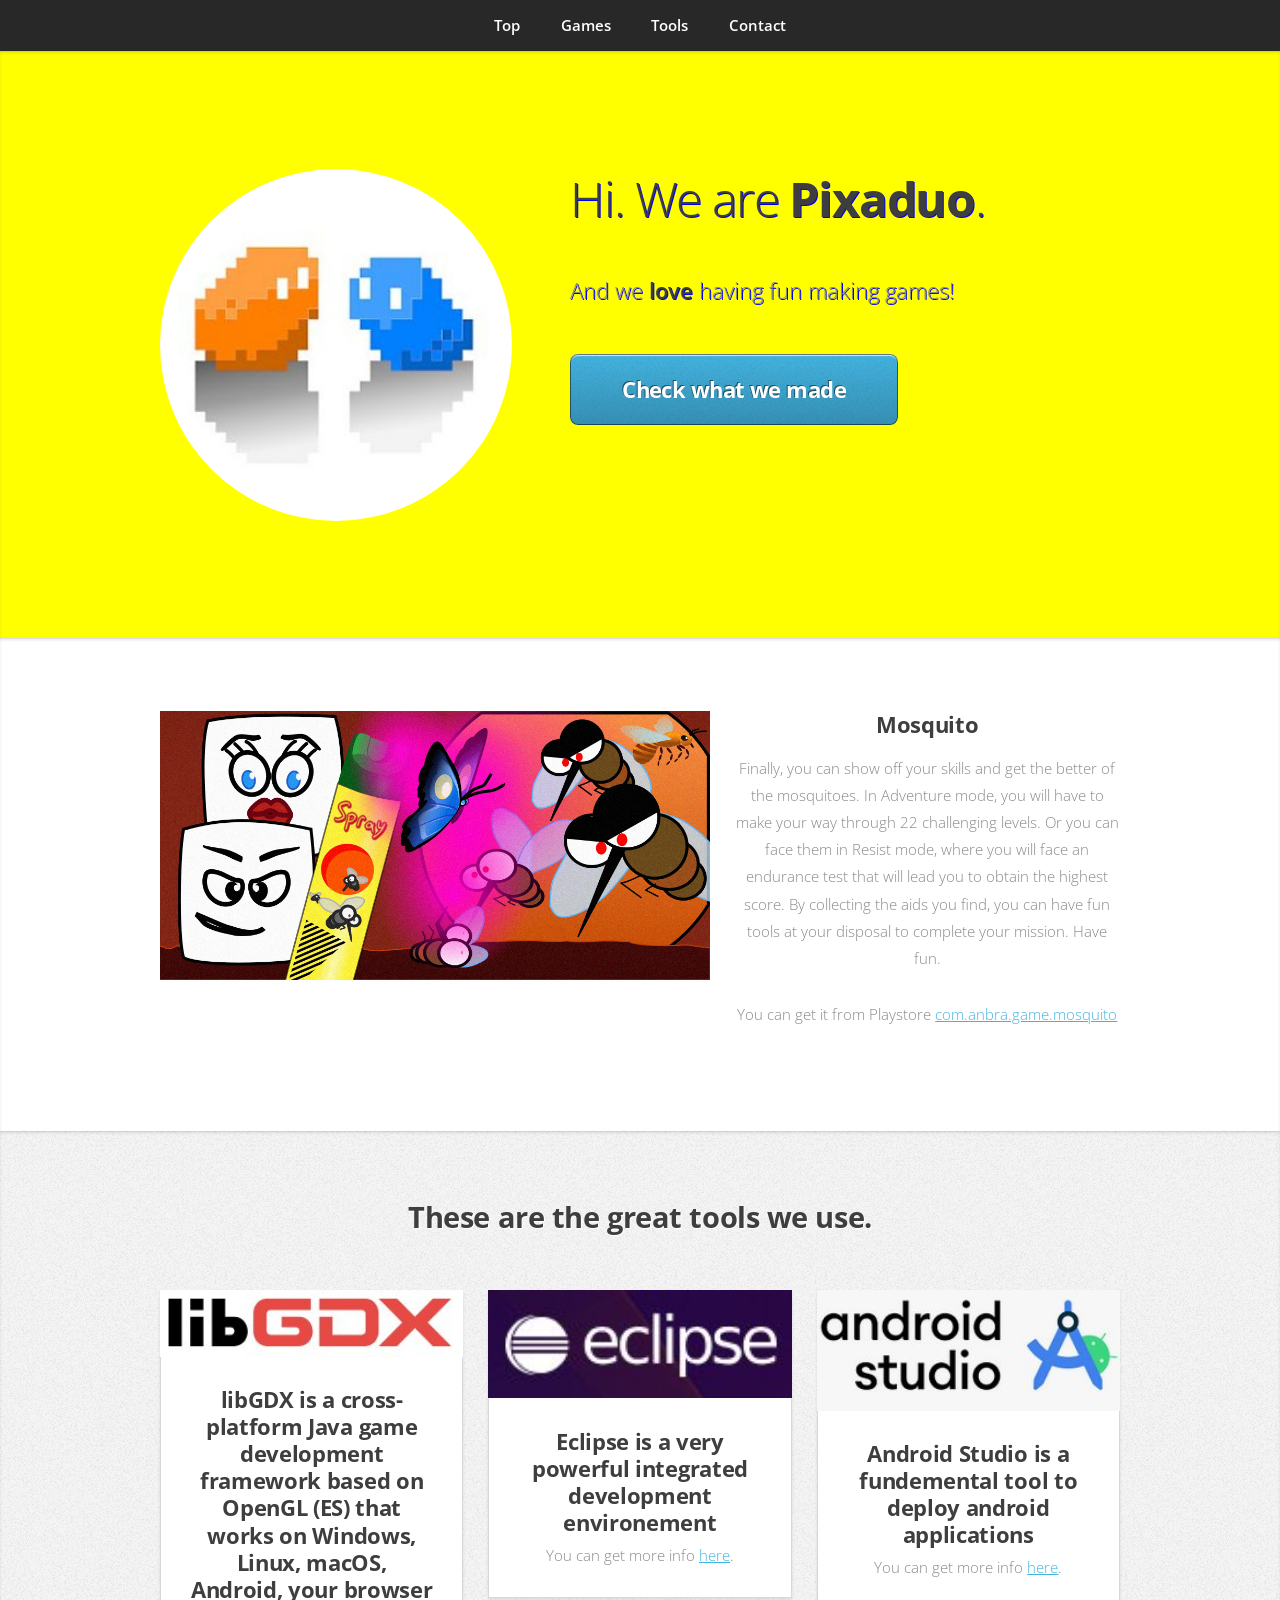
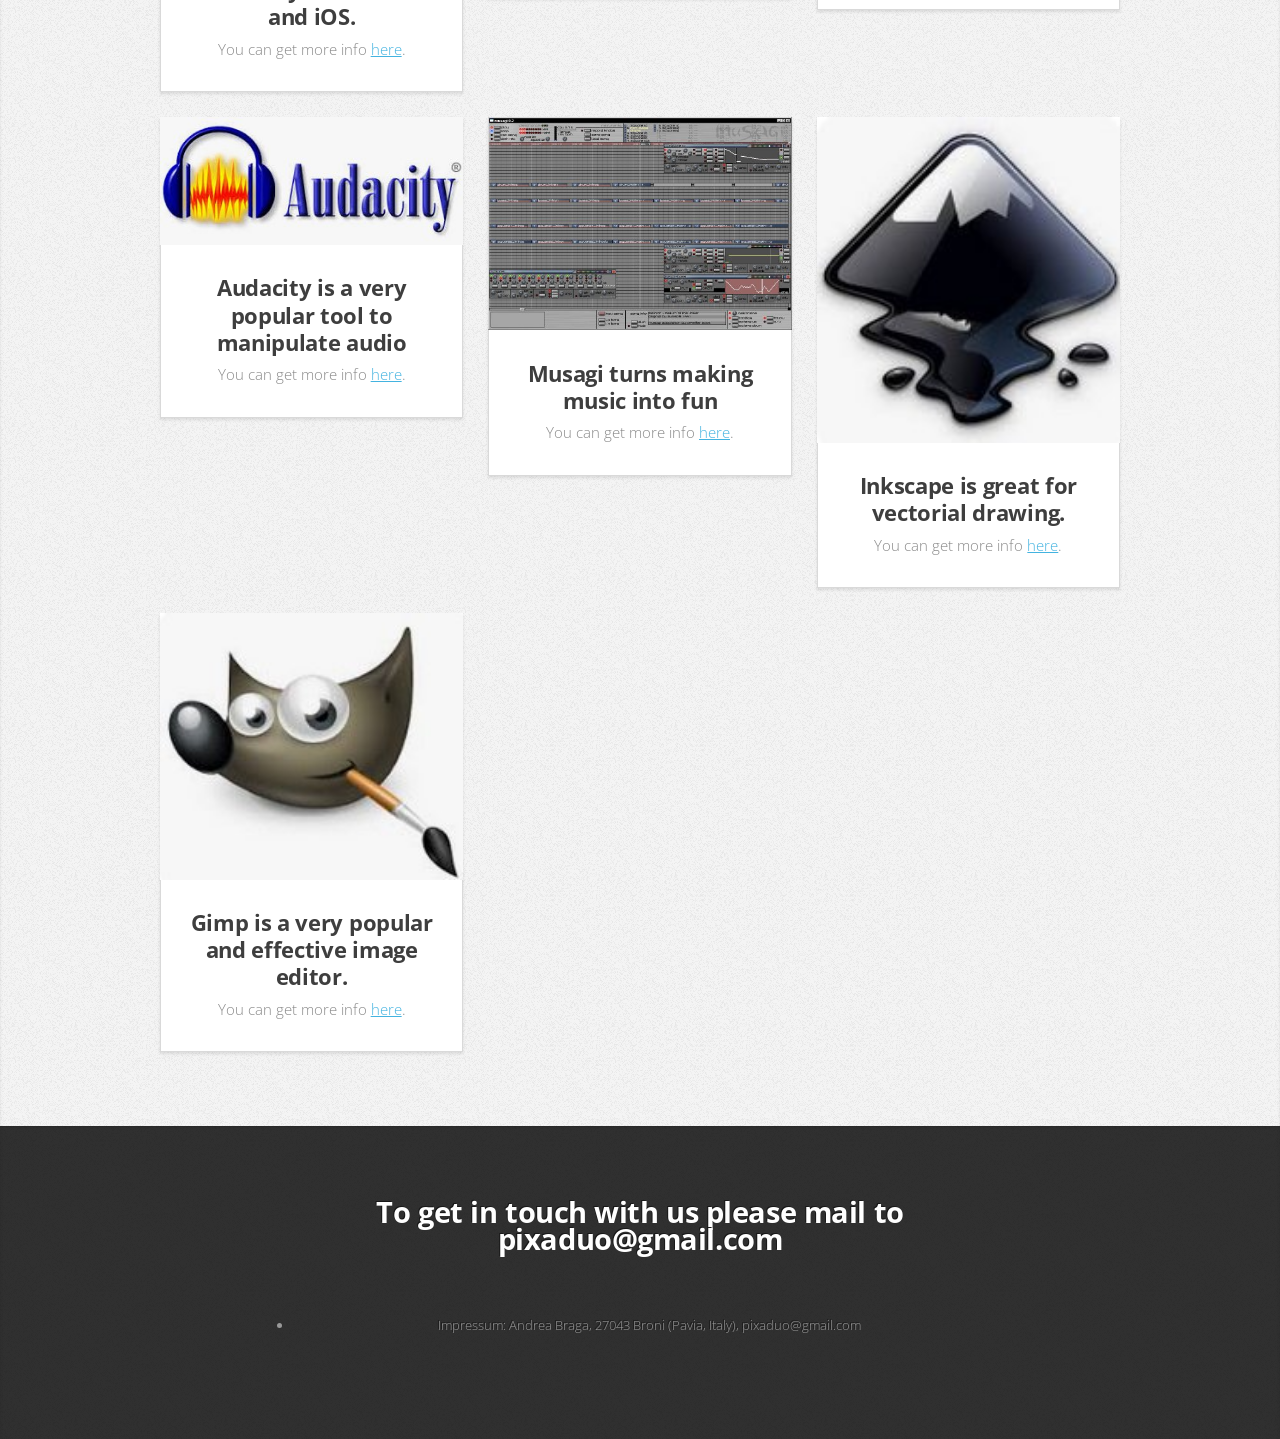
<file: index.html>
﻿<html>
	<head>
		<title>Pixaduo home</title>
		<meta charset="utf-8"/>
		<meta name="viewport" content="width=device-width, initial-scale=1, user-scalable=no"/>
		<link rel="stylesheet" href="assets/css/main.css"/>
	</head>
	<body class="is-preload">

		<!-- Nav -->
			<nav id="nav">
				<ul class="container">
					<li> <a href="#top">Top</a></li>
					<li> <a href="#work">Games</a></li>
					<li> <a href="#portfolio">Tools</a></li>
					<li> <a href="#contact">Contact</a></li>
				</ul>
			</nav>

		<!-- Home -->
			<article id="top" class="wrapper style0">
				<div class="container">
					<div class="row">
						<div class="col-4 col-5-large col-12-medium">
							<span class="image fit"> <img src="images/pic00.jpg" alt/></span>
						</div>
						<div class="col-8 col-7-large col-12-medium">
							<header>
								<h1>Hi. We are <strong>Pixaduo</strong>.</h1>
							</header>
							<p>And we <strong>love</strong> having fun making games!</p>
							<a href="#work" class="button large scrolly">Check what we made</a>
						</div>
					</div>
				</div>
			</article>

		<!-- Work -->
			<article id="work" class="wrapper style1">
				<div class="container">
					<div class="row aln-center">
						<div class="col-8 col-7-large col-12-medium">
							<span class="image fit"> <img src="images/mosquito.jpg" alt/></span>
						</div>
						<div class="col-4 col-5-large col-12-medium">
								<h3>Mosquito</h3>
								<p>Finally, you can show off your skills and get the better of the mosquitoes.
In Adventure mode, you will have to make your way through 22 challenging levels. Or you can face them in Resist mode, where you will face an endurance test that will lead you to obtain the highest score.
By collecting the aids you find, you can have fun tools at your disposal to complete your mission.
Have fun.</p>
<p>You can get it from Playstore <a href="https://play.google.com/store/apps/details?id=com.anbra.game.mosquito&amp;pcampaignid=web_share">com.anbra.game.mosquito</a></p>
						</div>
                                        </div>
		                </div>
                        </article>
		<!-- Portfolio -->
			<article id="portfolio" class="wrapper style3">
				<div class="container">
					<header>
						<h2>These are the great tools we use.</h2>
						</header><div class="row"> <div class="col-4 col-6-medium col-12-small"> <article class="box style2"><a href="#" class="image featured"><img src="images/libgdx.jpg" alt/></a>
								<h3>libGDX is a cross-platform Java game development framework based on 
OpenGL (ES) that works on Windows, Linux, macOS, Android, your browser 
and iOS.
</h3>
						<p>You can get more info <a href="https://libgdx.com/">here</a>.</p>
							</article>
						</div>
						<div class="col-4 col-6-medium col-12-small">
							<article class="box style2">
								<a href="#" class="image featured"><img src="images/eclipse.jpg" alt/></a>
								<h3>Eclipse&nbsp;is a very powerful integrated development environement</h3>
								<p>You can get more info <a href="https://eclipseide.org/">here</a>.</p>
							</article>
						</div>
						<div class="col-4 col-6-medium col-12-small">
							<article class="box style2">
								<a href="#" class="image featured"><img src="images/androidstudio.jpg" alt/></a>
								<h3>Android Studio is a fundemental tool to deploy android applications</h3>
								<p>You can get more info <a href="https://developer.android.com/studio">here</a>.</p>
							</article>
						</div>
						<div class="col-4 col-6-medium col-12-small">
							<article class="box style2">
								<a href="#" class="image featured"><img src="images/audacity.jpg" alt/></a>
								<h3>Audacity is a very popular tool to manipulate audio</h3>
								<p>You can get more info <a href="https://www.audacityteam.org/">here</a>.</p>
							</article>
						</div>
						<div class="col-4 col-6-medium col-12-small">
							<article class="box style2">
								<a href="#" class="image featured"><img src="images/musagi.jpg" alt/></a>
								<h3>Musagi turns making music into fun</h3>
								<p>You can get more info <a href="https://www.drpetter.se/project_musagi.html">here</a>.</p>
							</article>
						</div>
						<div class="col-4 col-6-medium col-12-small">
							<article class="box style2">
								<a href="#" class="image featured"><img src="images/inkscape.jpg" alt/></a>
								<h3>Inkscape is great for vectorial drawing.</h3>
								<p>You can get more info <a href="https://inkscape.org/">here</a>.</p>
							</article>
						</div>
						<div class="col-4 col-6-medium col-12-small">
							<article class="box style2">
								<a href="#" class="image featured"><img src="images/gimp.jpg" alt/></a>
								<h3>Gimp is a very popular and effective image editor.</h3>
								<p>You can get more info <a href="https://www.gimp.org//">here</a>.</p>
							</article>
						</div>
					</div>
				</div>
			</article>
		
			<article id="contact" class="wrapper style4">
				<div class="container medium">
					<header>
						<h2>To get in touch with us please mail to pixaduo@gmail.com</h2>
						<p></p>
					</header>
					<footer>
						<ul id="impressum">
							<li>Impressum: Andrea Braga, 27043 Broni (Pavia, Italy), pixaduo@gmail.com</li>
						</ul>
					</footer>
				
					</div>
			</article>

		<!-- Scripts -->
			<script src="assets/js/jquery.min.js"></script>
			<script src="assets/js/jquery.scrolly.min.js"></script>
			<script src="assets/js/browser.min.js"></script>
			<script src="assets/js/breakpoints.min.js"></script>
			<script src="assets/js/util.js"></script>
			<script src="assets/js/main.js"></script>

	<!-- Contact --></body>
</html>
</file>
<file: assets/css/main.css>
@import url("https://fonts.googleapis.com/css?family=Open+Sans:300,300italic,600,600italic,700");
@import url("fontawesome-all.min.css");

/*
	Miniport by HTML5 UP
	html5up.net | @ajlkn
	Free for personal and commercial use under the CCA 3.0 license (html5up.net/license)
*/

html, body, div, span, applet, object,
iframe, h1, h2, h3, h4, h5, h6, p, blockquote,
pre, a, abbr, acronym, address, big, cite,
code, del, dfn, em, img, ins, kbd, q, s, samp,
small, strike, strong, sub, sup, tt, var, b,
u, i, center, dl, dt, dd, ol, ul, li, fieldset,
form, label, legend, table, caption, tbody,
tfoot, thead, tr, th, td, article, aside,
canvas, details, embed, figure, figcaption,
footer, header, hgroup, menu, nav, output, ruby,
section, summary, time, mark, audio, video {
	margin: 0;
	padding: 0;
	border: 0;
	font-size: 100%;
	font: inherit;
	vertical-align: baseline;}

article, aside, details, figcaption, figure,
footer, header, hgroup, menu, nav, section {
	display: block;}

body {
	line-height: 1;
}

ol, ul {
	list-style: none;
}

blockquote, q {
	quotes: none;
}

	blockquote:before, blockquote:after, q:before, q:after {
		content: '';
		content: none;
	}

table {
	border-collapse: collapse;
	border-spacing: 0;
}

body {
	-webkit-text-size-adjust: none;
}

mark {
	background-color: transparent;
	color: inherit;
}

input::-moz-focus-inner {
	border: 0;
	padding: 0;
}

input, select, textarea {
	-moz-appearance: none;
	-webkit-appearance: none;
	-ms-appearance: none;
	appearance: none;
}

/* Basic */

	html {
		box-sizing: border-box;
	}

	*, *:before, *:after {
		box-sizing: inherit;
	}

	body {
		padding-top: 3.5em;
	}

		body.is-preload *, body.is-preload *:before, body.is-preload *:after {
			-moz-animation: none !important;
			-webkit-animation: none !important;
			-ms-animation: none !important;
			animation: none !important;
			-moz-transition: none !important;
			-webkit-transition: none !important;
			-ms-transition: none !important;
			transition: none !important;
		}

	body, input, textarea, select {
		font-family: 'Open Sans', sans-serif;
		line-height: 1.85em;
		color: #888;
		font-weight: 300;
		font-size: 13pt;
	}

	a {
		-moz-transition: color .2s ease-in-out;
		-webkit-transition: color .2s ease-in-out;
		-ms-transition: color .2s ease-in-out;
		transition: color .2s ease-in-out;
		color: #43B3E0;
		text-decoration: underline;
	}

		a:hover {
			color: #43bff0 !important;
		}

		a img {
			border: 0;
		}

	b, strong {
		font-weight: 600;
		color: #3e3e3e;
	}

	i, em {
		font-style: italic;
	}

	sub {
		position: relative;
		top: 0.5em;
		font-size: 0.8em;
	}

	sup {
		position: relative;
		top: -0.5em;
		font-size: 0.8em;
	}

	blockquote {
		border-left: solid 0.75em #eee;
		padding: 1em 0 1em 1.5em;
		font-style: italic;
	}

	h1, h2, h3, h4, h5, h6 {
		color: #3e3e3e;
		margin: 0 0 0.75em 0;
	}

	h1 a, h2 a, h3 a, h4 a, h5 a, h6 a {
		text-decoration: none;
		color: inherit;
	}

	h2, h3, h4, h5, h6 {
		font-weight: 700;
	}

	h1 {
		font-size: 3.25em;
		letter-spacing: -0.025em;
		font-weight: 300;
	}

		h1 strong {
			font-weight: 700;
		}

	h2 {
		font-size: 2em;
		letter-spacing: -0.015em;
	}

	h3 {
		font-size: 1.5em;
		letter-spacing: -0.015em;
	}

	em, i {
		font-style: italic;
	}

	br.clear {
		clear: both;
	}

	hr {
		border: 0;
		border-top: solid 1px #444;
		border-top-color: rgba(0, 0, 0, 0.35);
		box-shadow: 0px 1px 0px 0px rgba(255, 255, 255, 0.1);
		height: 1px;
		margin: 3em 0;
	}

	p, ul, ol, dl, table {
		margin-bottom: 2em;
	}

	header {
		margin: 0 0 3em 0;
	}

		header > p {
			font-size: 1.25em;
			margin: 0;
		}

	footer {
		margin: 3em 0 0 0;
	}

		footer > p {
			font-size: 1.25em;
		}

/* Container */

	.container {
		margin: 0 auto;
		max-width: calc(100% - 50px);
		width: 1200px;
	}

		.container.medium {
			width: 900px;
		}

		@media screen and (max-width: 1680px) {

			.container {
				width: 1200px;
			}

				.container.medium {
					width: 900px;
				}

		}

		@media screen and (max-width: 1280px) {

			.container {
				width: 960px;
			}

				.container.medium {
					width: 720px;
				}

		}

		@media screen and (max-width: 980px) {

			.container {
				width: 100%;
			}

				.container.medium {
					width: 75%;
				}

		}

		@media screen and (max-width: 736px) {

			.container {
				width: 100%;
				max-width: calc(100% - 30px);
			}

				.container.medium {
					width: 100%;
				}

		}

/* Row */

	.row {
		display: flex;
		flex-wrap: wrap;
		box-sizing: border-box;
		align-items: stretch;
	}

		.row > * {
			box-sizing: border-box;
		}

		.row.gtr-uniform > * > :last-child {
			margin-bottom: 0;
		}

		.row.aln-left {
			justify-content: flex-start;
		}

		.row.aln-center {
			justify-content: center;
		}

		.row.aln-right {
			justify-content: flex-end;
		}

		.row.aln-top {
			align-items: flex-start;
		}

		.row.aln-middle {
			align-items: center;
		}

		.row.aln-bottom {
			align-items: flex-end;
		}

		.row > .imp {
			order: -1;
		}

		.row > .col-1 {
			width: 8.33333%;
		}

		.row > .off-1 {
			margin-left: 8.33333%;
		}

		.row > .col-2 {
			width: 16.66667%;
		}

		.row > .off-2 {
			margin-left: 16.66667%;
		}

		.row > .col-3 {
			width: 25%;
		}

		.row > .off-3 {
			margin-left: 25%;
		}

		.row > .col-4 {
			width: 33.33333%;
		}

		.row > .off-4 {
			margin-left: 33.33333%;
		}

		.row > .col-5 {
			width: 41.66667%;
		}

		.row > .off-5 {
			margin-left: 41.66667%;
		}

		.row > .col-6 {
			width: 50%;
		}

		.row > .off-6 {
			margin-left: 50%;
		}

		.row > .col-7 {
			width: 58.33333%;
		}

		.row > .off-7 {
			margin-left: 58.33333%;
		}

		.row > .col-8 {
			width: 66.66667%;
		}

		.row > .off-8 {
			margin-left: 66.66667%;
		}

		.row > .col-9 {
			width: 75%;
		}

		.row > .off-9 {
			margin-left: 75%;
		}

		.row > .col-10 {
			width: 83.33333%;
		}

		.row > .off-10 {
			margin-left: 83.33333%;
		}

		.row > .col-11 {
			width: 91.66667%;
		}

		.row > .off-11 {
			margin-left: 91.66667%;
		}

		.row > .col-12 {
			width: 100%;
		}

		.row > .off-12 {
			margin-left: 100%;
		}

		.row.gtr-0 {
			margin-top: 0px;
			margin-left: 0px;
		}

			.row.gtr-0 > * {
				padding: 0px 0 0 0px;
			}

			.row.gtr-0.gtr-uniform {
				margin-top: 0px;
			}

				.row.gtr-0.gtr-uniform > * {
					padding-top: 0px;
				}

		.row.gtr-25 {
			margin-top: -6.25px;
			margin-left: -6.25px;
		}

			.row.gtr-25 > * {
				padding: 6.25px 0 0 6.25px;
			}

			.row.gtr-25.gtr-uniform {
				margin-top: -6.25px;
			}

				.row.gtr-25.gtr-uniform > * {
					padding-top: 6.25px;
				}

		.row.gtr-50 {
			margin-top: -12.5px;
			margin-left: -12.5px;
		}

			.row.gtr-50 > * {
				padding: 12.5px 0 0 12.5px;
			}

			.row.gtr-50.gtr-uniform {
				margin-top: -12.5px;
			}

				.row.gtr-50.gtr-uniform > * {
					padding-top: 12.5px;
				}

		.row {
			margin-top: -25px;
			margin-left: -25px;
		}

			.row > * {
				padding: 25px 0 0 25px;
			}

			.row.gtr-uniform {
				margin-top: -25px;
			}

				.row.gtr-uniform > * {
					padding-top: 25px;
				}

		.row.gtr-150 {
			margin-top: -37.5px;
			margin-left: -37.5px;
		}

			.row.gtr-150 > * {
				padding: 37.5px 0 0 37.5px;
			}

			.row.gtr-150.gtr-uniform {
				margin-top: -37.5px;
			}

				.row.gtr-150.gtr-uniform > * {
					padding-top: 37.5px;
				}

		.row.gtr-200 {
			margin-top: -50px;
			margin-left: -50px;
		}

			.row.gtr-200 > * {
				padding: 50px 0 0 50px;
			}

			.row.gtr-200.gtr-uniform {
				margin-top: -50px;
			}

				.row.gtr-200.gtr-uniform > * {
					padding-top: 50px;
				}

		@media screen and (max-width: 1680px) {

			.row {
				display: flex;
				flex-wrap: wrap;
				box-sizing: border-box;
				align-items: stretch;
			}

				.row > * {
					box-sizing: border-box;
				}

				.row.gtr-uniform > * > :last-child {
					margin-bottom: 0;
				}

				.row.aln-left {
					justify-content: flex-start;
				}

				.row.aln-center {
					justify-content: center;
				}

				.row.aln-right {
					justify-content: flex-end;
				}

				.row.aln-top {
					align-items: flex-start;
				}

				.row.aln-middle {
					align-items: center;
				}

				.row.aln-bottom {
					align-items: flex-end;
				}

				.row > .imp-xlarge {
					order: -1;
				}

				.row > .col-1-xlarge {
					width: 8.33333%;
				}

				.row > .off-1-xlarge {
					margin-left: 8.33333%;
				}

				.row > .col-2-xlarge {
					width: 16.66667%;
				}

				.row > .off-2-xlarge {
					margin-left: 16.66667%;
				}

				.row > .col-3-xlarge {
					width: 25%;
				}

				.row > .off-3-xlarge {
					margin-left: 25%;
				}

				.row > .col-4-xlarge {
					width: 33.33333%;
				}

				.row > .off-4-xlarge {
					margin-left: 33.33333%;
				}

				.row > .col-5-xlarge {
					width: 41.66667%;
				}

				.row > .off-5-xlarge {
					margin-left: 41.66667%;
				}

				.row > .col-6-xlarge {
					width: 50%;
				}

				.row > .off-6-xlarge {
					margin-left: 50%;
				}

				.row > .col-7-xlarge {
					width: 58.33333%;
				}

				.row > .off-7-xlarge {
					margin-left: 58.33333%;
				}

				.row > .col-8-xlarge {
					width: 66.66667%;
				}

				.row > .off-8-xlarge {
					margin-left: 66.66667%;
				}

				.row > .col-9-xlarge {
					width: 75%;
				}

				.row > .off-9-xlarge {
					margin-left: 75%;
				}

				.row > .col-10-xlarge {
					width: 83.33333%;
				}

				.row > .off-10-xlarge {
					margin-left: 83.33333%;
				}

				.row > .col-11-xlarge {
					width: 91.66667%;
				}

				.row > .off-11-xlarge {
					margin-left: 91.66667%;
				}

				.row > .col-12-xlarge {
					width: 100%;
				}

				.row > .off-12-xlarge {
					margin-left: 100%;
				}

				.row.gtr-0 {
					margin-top: 0px;
					margin-left: 0px;
				}

					.row.gtr-0 > * {
						padding: 0px 0 0 0px;
					}

					.row.gtr-0.gtr-uniform {
						margin-top: 0px;
					}

						.row.gtr-0.gtr-uniform > * {
							padding-top: 0px;
						}

				.row.gtr-25 {
					margin-top: -6.25px;
					margin-left: -6.25px;
				}

					.row.gtr-25 > * {
						padding: 6.25px 0 0 6.25px;
					}

					.row.gtr-25.gtr-uniform {
						margin-top: -6.25px;
					}

						.row.gtr-25.gtr-uniform > * {
							padding-top: 6.25px;
						}

				.row.gtr-50 {
					margin-top: -12.5px;
					margin-left: -12.5px;
				}

					.row.gtr-50 > * {
						padding: 12.5px 0 0 12.5px;
					}

					.row.gtr-50.gtr-uniform {
						margin-top: -12.5px;
					}

						.row.gtr-50.gtr-uniform > * {
							padding-top: 12.5px;
						}

				.row {
					margin-top: -25px;
					margin-left: -25px;
				}

					.row > * {
						padding: 25px 0 0 25px;
					}

					.row.gtr-uniform {
						margin-top: -25px;
					}

						.row.gtr-uniform > * {
							padding-top: 25px;
						}

				.row.gtr-150 {
					margin-top: -37.5px;
					margin-left: -37.5px;
				}

					.row.gtr-150 > * {
						padding: 37.5px 0 0 37.5px;
					}

					.row.gtr-150.gtr-uniform {
						margin-top: -37.5px;
					}

						.row.gtr-150.gtr-uniform > * {
							padding-top: 37.5px;
						}

				.row.gtr-200 {
					margin-top: -50px;
					margin-left: -50px;
				}

					.row.gtr-200 > * {
						padding: 50px 0 0 50px;
					}

					.row.gtr-200.gtr-uniform {
						margin-top: -50px;
					}

						.row.gtr-200.gtr-uniform > * {
							padding-top: 50px;
						}

		}

		@media screen and (max-width: 1280px) {

			.row {
				display: flex;
				flex-wrap: wrap;
				box-sizing: border-box;
				align-items: stretch;
			}

				.row > * {
					box-sizing: border-box;
				}

				.row.gtr-uniform > * > :last-child {
					margin-bottom: 0;
				}

				.row.aln-left {
					justify-content: flex-start;
				}

				.row.aln-center {
					justify-content: center;
				}

				.row.aln-right {
					justify-content: flex-end;
				}

				.row.aln-top {
					align-items: flex-start;
				}

				.row.aln-middle {
					align-items: center;
				}

				.row.aln-bottom {
					align-items: flex-end;
				}

				.row > .imp-large {
					order: -1;
				}

				.row > .col-1-large {
					width: 8.33333%;
				}

				.row > .off-1-large {
					margin-left: 8.33333%;
				}

				.row > .col-2-large {
					width: 16.66667%;
				}

				.row > .off-2-large {
					margin-left: 16.66667%;
				}

				.row > .col-3-large {
					width: 25%;
				}

				.row > .off-3-large {
					margin-left: 25%;
				}

				.row > .col-4-large {
					width: 33.33333%;
				}

				.row > .off-4-large {
					margin-left: 33.33333%;
				}

				.row > .col-5-large {
					width: 41.66667%;
				}

				.row > .off-5-large {
					margin-left: 41.66667%;
				}

				.row > .col-6-large {
					width: 50%;
				}

				.row > .off-6-large {
					margin-left: 50%;
				}

				.row > .col-7-large {
					width: 58.33333%;
				}

				.row > .off-7-large {
					margin-left: 58.33333%;
				}

				.row > .col-8-large {
					width: 66.66667%;
				}

				.row > .off-8-large {
					margin-left: 66.66667%;
				}

				.row > .col-9-large {
					width: 75%;
				}

				.row > .off-9-large {
					margin-left: 75%;
				}

				.row > .col-10-large {
					width: 83.33333%;
				}

				.row > .off-10-large {
					margin-left: 83.33333%;
				}

				.row > .col-11-large {
					width: 91.66667%;
				}

				.row > .off-11-large {
					margin-left: 91.66667%;
				}

				.row > .col-12-large {
					width: 100%;
				}

				.row > .off-12-large {
					margin-left: 100%;
				}

				.row.gtr-0 {
					margin-top: 0px;
					margin-left: 0px;
				}

					.row.gtr-0 > * {
						padding: 0px 0 0 0px;
					}

					.row.gtr-0.gtr-uniform {
						margin-top: 0px;
					}

						.row.gtr-0.gtr-uniform > * {
							padding-top: 0px;
						}

				.row.gtr-25 {
					margin-top: -6.25px;
					margin-left: -6.25px;
				}

					.row.gtr-25 > * {
						padding: 6.25px 0 0 6.25px;
					}

					.row.gtr-25.gtr-uniform {
						margin-top: -6.25px;
					}

						.row.gtr-25.gtr-uniform > * {
							padding-top: 6.25px;
						}

				.row.gtr-50 {
					margin-top: -12.5px;
					margin-left: -12.5px;
				}

					.row.gtr-50 > * {
						padding: 12.5px 0 0 12.5px;
					}

					.row.gtr-50.gtr-uniform {
						margin-top: -12.5px;
					}

						.row.gtr-50.gtr-uniform > * {
							padding-top: 12.5px;
						}

				.row {
					margin-top: -25px;
					margin-left: -25px;
				}

					.row > * {
						padding: 25px 0 0 25px;
					}

					.row.gtr-uniform {
						margin-top: -25px;
					}

						.row.gtr-uniform > * {
							padding-top: 25px;
						}

				.row.gtr-150 {
					margin-top: -37.5px;
					margin-left: -37.5px;
				}

					.row.gtr-150 > * {
						padding: 37.5px 0 0 37.5px;
					}

					.row.gtr-150.gtr-uniform {
						margin-top: -37.5px;
					}

						.row.gtr-150.gtr-uniform > * {
							padding-top: 37.5px;
						}

				.row.gtr-200 {
					margin-top: -50px;
					margin-left: -50px;
				}

					.row.gtr-200 > * {
						padding: 50px 0 0 50px;
					}

					.row.gtr-200.gtr-uniform {
						margin-top: -50px;
					}

						.row.gtr-200.gtr-uniform > * {
							padding-top: 50px;
						}

		}

		@media screen and (max-width: 980px) {

			.row {
				display: flex;
				flex-wrap: wrap;
				box-sizing: border-box;
				align-items: stretch;
			}

				.row > * {
					box-sizing: border-box;
				}

				.row.gtr-uniform > * > :last-child {
					margin-bottom: 0;
				}

				.row.aln-left {
					justify-content: flex-start;
				}

				.row.aln-center {
					justify-content: center;
				}

				.row.aln-right {
					justify-content: flex-end;
				}

				.row.aln-top {
					align-items: flex-start;
				}

				.row.aln-middle {
					align-items: center;
				}

				.row.aln-bottom {
					align-items: flex-end;
				}

				.row > .imp-medium {
					order: -1;
				}

				.row > .col-1-medium {
					width: 8.33333%;
				}

				.row > .off-1-medium {
					margin-left: 8.33333%;
				}

				.row > .col-2-medium {
					width: 16.66667%;
				}

				.row > .off-2-medium {
					margin-left: 16.66667%;
				}

				.row > .col-3-medium {
					width: 25%;
				}

				.row > .off-3-medium {
					margin-left: 25%;
				}

				.row > .col-4-medium {
					width: 33.33333%;
				}

				.row > .off-4-medium {
					margin-left: 33.33333%;
				}

				.row > .col-5-medium {
					width: 41.66667%;
				}

				.row > .off-5-medium {
					margin-left: 41.66667%;
				}

				.row > .col-6-medium {
					width: 50%;
				}

				.row > .off-6-medium {
					margin-left: 50%;
				}

				.row > .col-7-medium {
					width: 58.33333%;
				}

				.row > .off-7-medium {
					margin-left: 58.33333%;
				}

				.row > .col-8-medium {
					width: 66.66667%;
				}

				.row > .off-8-medium {
					margin-left: 66.66667%;
				}

				.row > .col-9-medium {
					width: 75%;
				}

				.row > .off-9-medium {
					margin-left: 75%;
				}

				.row > .col-10-medium {
					width: 83.33333%;
				}

				.row > .off-10-medium {
					margin-left: 83.33333%;
				}

				.row > .col-11-medium {
					width: 91.66667%;
				}

				.row > .off-11-medium {
					margin-left: 91.66667%;
				}

				.row > .col-12-medium {
					width: 100%;
				}

				.row > .off-12-medium {
					margin-left: 100%;
				}

				.row.gtr-0 {
					margin-top: 0px;
					margin-left: 0px;
				}

					.row.gtr-0 > * {
						padding: 0px 0 0 0px;
					}

					.row.gtr-0.gtr-uniform {
						margin-top: 0px;
					}

						.row.gtr-0.gtr-uniform > * {
							padding-top: 0px;
						}

				.row.gtr-25 {
					margin-top: -6.25px;
					margin-left: -6.25px;
				}

					.row.gtr-25 > * {
						padding: 6.25px 0 0 6.25px;
					}

					.row.gtr-25.gtr-uniform {
						margin-top: -6.25px;
					}

						.row.gtr-25.gtr-uniform > * {
							padding-top: 6.25px;
						}

				.row.gtr-50 {
					margin-top: -12.5px;
					margin-left: -12.5px;
				}

					.row.gtr-50 > * {
						padding: 12.5px 0 0 12.5px;
					}

					.row.gtr-50.gtr-uniform {
						margin-top: -12.5px;
					}

						.row.gtr-50.gtr-uniform > * {
							padding-top: 12.5px;
						}

				.row {
					margin-top: -25px;
					margin-left: -25px;
				}

					.row > * {
						padding: 25px 0 0 25px;
					}

					.row.gtr-uniform {
						margin-top: -25px;
					}

						.row.gtr-uniform > * {
							padding-top: 25px;
						}

				.row.gtr-150 {
					margin-top: -37.5px;
					margin-left: -37.5px;
				}

					.row.gtr-150 > * {
						padding: 37.5px 0 0 37.5px;
					}

					.row.gtr-150.gtr-uniform {
						margin-top: -37.5px;
					}

						.row.gtr-150.gtr-uniform > * {
							padding-top: 37.5px;
						}

				.row.gtr-200 {
					margin-top: -50px;
					margin-left: -50px;
				}

					.row.gtr-200 > * {
						padding: 50px 0 0 50px;
					}

					.row.gtr-200.gtr-uniform {
						margin-top: -50px;
					}

						.row.gtr-200.gtr-uniform > * {
							padding-top: 50px;
						}

		}

		@media screen and (max-width: 736px) {

			.row {
				display: flex;
				flex-wrap: wrap;
				box-sizing: border-box;
				align-items: stretch;
			}

				.row > * {
					box-sizing: border-box;
				}

				.row.gtr-uniform > * > :last-child {
					margin-bottom: 0;
				}

				.row.aln-left {
					justify-content: flex-start;
				}

				.row.aln-center {
					justify-content: center;
				}

				.row.aln-right {
					justify-content: flex-end;
				}

				.row.aln-top {
					align-items: flex-start;
				}

				.row.aln-middle {
					align-items: center;
				}

				.row.aln-bottom {
					align-items: flex-end;
				}

				.row > .imp-small {
					order: -1;
				}

				.row > .col-1-small {
					width: 8.33333%;
				}

				.row > .off-1-small {
					margin-left: 8.33333%;
				}

				.row > .col-2-small {
					width: 16.66667%;
				}

				.row > .off-2-small {
					margin-left: 16.66667%;
				}

				.row > .col-3-small {
					width: 25%;
				}

				.row > .off-3-small {
					margin-left: 25%;
				}

				.row > .col-4-small {
					width: 33.33333%;
				}

				.row > .off-4-small {
					margin-left: 33.33333%;
				}

				.row > .col-5-small {
					width: 41.66667%;
				}

				.row > .off-5-small {
					margin-left: 41.66667%;
				}

				.row > .col-6-small {
					width: 50%;
				}

				.row > .off-6-small {
					margin-left: 50%;
				}

				.row > .col-7-small {
					width: 58.33333%;
				}

				.row > .off-7-small {
					margin-left: 58.33333%;
				}

				.row > .col-8-small {
					width: 66.66667%;
				}

				.row > .off-8-small {
					margin-left: 66.66667%;
				}

				.row > .col-9-small {
					width: 75%;
				}

				.row > .off-9-small {
					margin-left: 75%;
				}

				.row > .col-10-small {
					width: 83.33333%;
				}

				.row > .off-10-small {
					margin-left: 83.33333%;
				}

				.row > .col-11-small {
					width: 91.66667%;
				}

				.row > .off-11-small {
					margin-left: 91.66667%;
				}

				.row > .col-12-small {
					width: 100%;
				}

				.row > .off-12-small {
					margin-left: 100%;
				}

				.row.gtr-0 {
					margin-top: 0px;
					margin-left: 0px;
				}

					.row.gtr-0 > * {
						padding: 0px 0 0 0px;
					}

					.row.gtr-0.gtr-uniform {
						margin-top: 0px;
					}

						.row.gtr-0.gtr-uniform > * {
							padding-top: 0px;
						}

				.row.gtr-25 {
					margin-top: -3.75px;
					margin-left: -3.75px;
				}

					.row.gtr-25 > * {
						padding: 3.75px 0 0 3.75px;
					}

					.row.gtr-25.gtr-uniform {
						margin-top: -3.75px;
					}

						.row.gtr-25.gtr-uniform > * {
							padding-top: 3.75px;
						}

				.row.gtr-50 {
					margin-top: -7.5px;
					margin-left: -7.5px;
				}

					.row.gtr-50 > * {
						padding: 7.5px 0 0 7.5px;
					}

					.row.gtr-50.gtr-uniform {
						margin-top: -7.5px;
					}

						.row.gtr-50.gtr-uniform > * {
							padding-top: 7.5px;
						}

				.row {
					margin-top: -15px;
					margin-left: -15px;
				}

					.row > * {
						padding: 15px 0 0 15px;
					}

					.row.gtr-uniform {
						margin-top: -15px;
					}

						.row.gtr-uniform > * {
							padding-top: 15px;
						}

				.row.gtr-150 {
					margin-top: -22.5px;
					margin-left: -22.5px;
				}

					.row.gtr-150 > * {
						padding: 22.5px 0 0 22.5px;
					}

					.row.gtr-150.gtr-uniform {
						margin-top: -22.5px;
					}

						.row.gtr-150.gtr-uniform > * {
							padding-top: 22.5px;
						}

				.row.gtr-200 {
					margin-top: -30px;
					margin-left: -30px;
				}

					.row.gtr-200 > * {
						padding: 30px 0 0 30px;
					}

					.row.gtr-200.gtr-uniform {
						margin-top: -30px;
					}

						.row.gtr-200.gtr-uniform > * {
							padding-top: 30px;
						}

		}

/* Form */

	form label {
		color: #3e3e3e;
		font-weight: 700;
		display: block;
		margin: 0 0 0.5em 0;
	}

	form input[type=text],
	form input[type=email],
	form input[type=password],
	form select,
	form textarea {
		-moz-transition: background .2s ease-in-out, box-shadow .2s ease-in-out;
		-webkit-transition: background .2s ease-in-out, box-shadow .2s ease-in-out;
		-ms-transition: background .2s ease-in-out, box-shadow .2s ease-in-out;
		transition: background .2s ease-in-out, box-shadow .2s ease-in-out;
		-webkit-appearance: none;
		display: block;
		border: 0;
		padding: 0.75em;
		font-size: 1em;
		border-radius: 8px;
		border: solid 1px #ddd;
		background: #fff;
		color: #bbb;
		box-shadow: inset 0px 2px 3px 1px rgba(0, 0, 0, 0.05), 0px 1px 0px 0px rgba(255, 255, 255, 0.025);
		width: 100%;
	}

		form input[type=text]:focus,
		form input[type=email]:focus,
		form input[type=password]:focus,
		form select:focus,
		form textarea:focus {
			background: #fafafa;
			box-shadow: inset 0px 2px 5px 0px rgba(0, 0, 0, 0.05), 0px 1px 0px 0px rgba(255, 255, 255, 0.025), inset 0px 0px 2px 1px #43bff0;
		}

	form textarea {
		height: 15em;
	}

	form .actions:last-child {
		margin-bottom: 0;
	}

	form ::-webkit-input-placeholder {
		color: #555 !important;
	}

	form :-moz-placeholder {
		color: #555 !important;
	}

	form ::-moz-placeholder {
		color: #555 !important;
	}

	form :-ms-input-placeholder {
		color: #555 !important;
	}

	form ::-moz-focus-inner {
		border: 0;
	}

/* Tables */

	table {
		width: 100%;
	}

		table.default {
			width: 100%;
		}

			table.default tr {
				border-top: solid 1px #eee;
			}

				table.default tr:first-child {
					border-top: 0;
				}

			table.default td {
				padding: 0.5em 1em 0.5em 1em;
			}

			table.default th {
				text-align: left;
				padding: 0.5em 1em 0.5em 1em;
				font-weight: 600;
				margin: 0 0 1em 0;
			}

			table.default thead {
				background: #4f4f4f;
				color: #fff;
			}

/* Section/Article */

	section, article {
		margin-bottom: 3em;
	}

	section > :last-child,
	article > :last-child,
	section:last-child,
	article:last-child {
		margin-bottom: 0;
	}

/* Image */

	.image {
		display: inline-block;
		position: relative;
	}

		.image img {
			display: block;
			width: 100%;
		}

		.image.fit {
			display: block;
			width: 100%;
		}

		.image.featured {
			display: block;
			width: 100%;
			margin: 0 0 2em 0;
		}

		.image.left {
			float: left;
			margin: 0 2em 2em 0;
		}

		.image.centered {
			display: block;
			margin: 0 0 2em 0;
		}

			.image.centered img {
				margin: 0 auto;
				width: auto;
			}

/* Button */

	input[type="button"],
	input[type="submit"],
	input[type="reset"],
	button,
	.button {
		background-image: url("images/bg.png"), -moz-linear-gradient(top, rgba(0, 0, 0, 0), rgba(0, 0, 0, 0.2));
		background-image: url("images/bg.png"), -webkit-linear-gradient(top, rgba(0, 0, 0, 0), rgba(0, 0, 0, 0.2));
		background-image: url("images/bg.png"), -ms-linear-gradient(top, rgba(0, 0, 0, 0), rgba(0, 0, 0, 0.2));
		background-image: url("images/bg.png"), linear-gradient(top, rgba(0, 0, 0, 0), rgba(0, 0, 0, 0.2));
		-moz-transition: background-color .2s ease-in-out;
		-webkit-transition: background-color .2s ease-in-out;
		-ms-transition: background-color .2s ease-in-out;
		transition: background-color .2s ease-in-out;
		-webkit-appearance: none;
		position: relative;
		display: inline-block;
		color: #fff !important;
		text-decoration: none;
		font-weight: 700;
		border: 0;
		outline: 0;
		cursor: pointer;
		border-radius: 8px;
		text-shadow: -1px -1px 0.5px rgba(0, 0, 0, 0.5);
		overflow: hidden;
		box-shadow: inset 0px 0px 0px 1px rgba(0, 0, 0, 0.5), inset 0px 2px 1px 0px rgba(255, 255, 255, 0.75);
		background-color: #43B3E0;
		padding: 1em 2.35em 1em 2.35em;
		font-size: 1.1em;
		max-width: 24em;
	}

		input[type="button"]:hover,
		input[type="submit"]:hover,
		input[type="reset"]:hover,
		button:hover,
		.button:hover {
			background-color: #43bff0;
			color: #fff !important;
		}

		input[type="button"]:active,
		input[type="submit"]:active,
		input[type="reset"]:active,
		button:active,
		.button:active {
			background-color: #3BA8D3;
			top: 1px;
		}

		input[type="button"].large,
		input[type="submit"].large,
		input[type="reset"].large,
		button.large,
		.button.large {
			font-size: 1.5em;
			letter-spacing: -0.025em;
		}

		input[type="button"].alt,
		input[type="submit"].alt,
		input[type="reset"].alt,
		button.alt,
		.button.alt {
			background-color: #444;
			box-shadow: inset 0px 0px 0px 1px #242424, inset 0px 2px 1px 0px rgba(255, 255, 255, 0.2);
		}

			input[type="button"].alt:hover,
			input[type="submit"].alt:hover,
			input[type="reset"].alt:hover,
			button.alt:hover,
			.button.alt:hover {
				background-color: #4f4f4f;
				color: #fff !important;
			}

			input[type="button"].alt:active,
			input[type="submit"].alt:active,
			input[type="reset"].alt:active,
			button.alt:active,
			.button.alt:active {
				background-color: #3f3f3f;
			}

/* List */

	ul {
		list-style: disc;
		padding-left: 1em;
	}

		ul li {
			padding-left: 0.5em;
		}

	ol {
		list-style: decimal;
		padding-left: 1.25em;
	}

		ol li {
			padding-left: 0.25em;
		}

/* Social */

	ul.social {
		cursor: default;
		margin: 0;
		list-style: none;
		padding-left: 0;
	}

		ul.social li {
			position: relative;
			display: inline-block;
			margin: 0.25em;
			top: 0;
			padding-left: 0;
		}

			ul.social li a {
				-moz-transition: top .2s ease-in-out;
				-webkit-transition: top .2s ease-in-out;
				-ms-transition: top .2s ease-in-out;
				transition: top .2s ease-in-out;
				display: block;
				width: 48px;
				height: 48px;
				border-radius: 6px;
				top: 0;
				position: relative;
			}

				ul.social li a:before {
					background-image: url("images/bg.png"), -moz-linear-gradient(top, rgba(0, 0, 0, 0), rgba(0, 0, 0, 0.2));
					background-image: url("images/bg.png"), -webkit-linear-gradient(top, rgba(0, 0, 0, 0), rgba(0, 0, 0, 0.2));
					background-image: url("images/bg.png"), -ms-linear-gradient(top, rgba(0, 0, 0, 0), rgba(0, 0, 0, 0.2));
					background-image: url("images/bg.png"), linear-gradient(top, rgba(0, 0, 0, 0), rgba(0, 0, 0, 0.2));
					-moz-transition: background-color .2s ease-in-out;
					-webkit-transition: background-color .2s ease-in-out;
					-ms-transition: background-color .2s ease-in-out;
					transition: background-color .2s ease-in-out;
					background-color: #444;
					border-radius: 6px;
					box-shadow: inset 0px 0px 0px 1px #282828, inset 0px 2px 1px 0px rgba(255, 255, 255, 0.1);
					color: #2E2E2E !important;
					display: block;
					font-size: 26px;
					height: 48px;
					line-height: 48px;
					text-align: center;
					outline: 0;
					overflow: hidden;
					text-shadow: 1px 1px 0px rgba(255, 255, 255, 0.1);
					width: 48px;
				}

				ul.social li a.fa-twitter {
					background-color: #2DAAE4;
				}

				ul.social li a.fa-facebook-f {
					background-color: #3C5A98;
				}

				ul.social li a.fa-dribbble {
					background-color: #C4376B;
				}

				ul.social li a.fa-linkedin-in {
					background-color: #006599;
				}

				ul.social li a.fa-tumblr {
					background-color: #51718A;
				}

				ul.social li a.fa-google-plus {
					background-color: #DA2713;
				}

				ul.social li a.fa-github {
					background-color: #FAFAFA;
				}

				ul.social li a.fa-rss {
					background-color: #F2600B;
				}

				ul.social li a.fa-instagram {
					background-color: #E0D7C8;
				}

				ul.social li a.fa-foursquare {
					background-color: #39A3D4;
				}

				ul.social li a.fa-skype {
					background-color: #10BEF1;
				}

				ul.social li a.fa-soundcloud {
					background-color: #FE5419;
				}

				ul.social li a.fa-youtube {
					background-color: #BF2E25;
				}

				ul.social li a.fa-blogger {
					background-color: #FF6501;
				}

				ul.social li a.fa-flickr {
					background-color: #0062DB;
				}

				ul.social li a.fa-vimeo {
					background-color: #4C8AB0;
				}

				ul.social li a:hover {
					top: -5px;
				}

					ul.social li a:hover:before {
						background-color: transparent;
					}

/* Actions */

	ul.actions {
		list-style: none;
		padding-left: 0;
	}

		ul.actions li {
			display: inline-block;
			margin: 0 0 0 1em;
			padding-left: 0;
		}

			ul.actions li:first-child {
				margin-left: 0;
			}

/* Box */

	.box {
		background: #fff;
		box-shadow: inset 0px 0px 0px 1px rgba(0, 0, 0, 0.15), 0px 2px 3px 0px rgba(0, 0, 0, 0.1);
		text-align: center;
		padding: 2em;
	}

		.box.style1 {
			padding: 3em 2em 3.5em 2em;
		}

			.box.style1 h3 {
				margin-bottom: 0.5em;
			}

		.box.style2 h3 {
			margin-bottom: 0.25em;
		}

		.box.style2 .image {
			position: relative;
			left: 2em;
			top: 2em;
			margin: -4em 0 4em -4em;
			width: auto;
		}

/* Icons */

	.icon {
		text-decoration: none;
		text-decoration: none;
	}

		.icon:before {
			-moz-osx-font-smoothing: grayscale;
			-webkit-font-smoothing: antialiased;
			display: inline-block;
			font-style: normal;
			font-variant: normal;
			text-rendering: auto;
			line-height: 1;
			text-transform: none !important;
			font-family: 'Font Awesome 5 Free';
			font-weight: 400;
		}

		.icon:before {
			font-size: 1.25em;
		}

		.icon > .label {
			display: none;
		}

		.icon.solid:before {
			font-weight: 900;
		}

		.icon.brands:before {
			font-family: 'Font Awesome 5 Brands';
		}

		.icon.featured {
			color: #EA8A95;
			display: block;
			margin: 0 0 1.5em 0;
			cursor: default;
		}

			.icon.featured:before {
				font-size: 6em;
			}

/* Wrappers */

	.wrapper {
		background-image: url("images/bg.png");
		box-shadow: inset 0px 1px 0px 0px rgba(0, 0, 0, 0.05), inset 0px 2px 3px 0px rgba(0, 0, 0, 0.1);
		padding: 8em 0 8em 0;
		text-align: center;
	}

		.wrapper.style0 {
			background-image: none;
			background-color: #ff0;
			text-shadow: 1px 1px 0px #00f;
		}

		.wrapper.style1 {
			background-image: none;
			background-color: #fff;
		}

		.wrapper.style2 {
			background-color: #fafafa;
			text-shadow: 1px 1px 0px #fff;
		}

		.wrapper.style3 {
			background-color: #f4f4f4;
			text-shadow: 1px 1px 0px #fff;
		}

		.wrapper.style4 {
			background-color: #303030;
			color: #999;
			text-shadow: -1px -1px 0px #181818;
		}

			.wrapper.style4 h1, .wrapper.style4 h2, .wrapper.style4 h3, .wrapper.style4 h4, .wrapper.style4 h5, .wrapper.style4 h6 {
				color: #fff;
			}

			.wrapper.style4 form input[type=text],
			.wrapper.style4 form input[type=password],
			.wrapper.style4 form select,
			.wrapper.style4 form textarea {
				border: none;
				background: #282828;
			}

				.wrapper.style4 form input[type=text]:focus,
				.wrapper.style4 form input[type=password]:focus,
				.wrapper.style4 form select:focus,
				.wrapper.style4 form textarea:focus {
					background: #252525;
				}

/* Nav */

	#nav {
		background-color: #282828;
		text-align: center;
		position: fixed;
		left: 0;
		top: 0;
		width: 100%;
		z-index: 10000;
		cursor: default;
		height: 3.5em;
		line-height: 3.5em;
	}

		#nav ul {
			margin-bottom: 0;
			list-style: none;
			padding-left: 0;
		}

		#nav li {
			display: inline-block;
			padding-left: 0;
		}

		#nav a {
			-moz-transition: background-color .2s ease-in-out;
			-webkit-transition: background-color .2s ease-in-out;
			-ms-transition: background-color .2s ease-in-out;
			transition: background-color .2s ease-in-out;
			position: relative;
			display: block;
			color: #fff;
			text-decoration: none;
			outline: 0;
			font-weight: 600;
			border-radius: 8px;
			color: #fff;
			height: 2.5em;
			line-height: 2.5em;
			padding: 0 1.25em;
		}

			#nav a:hover {
				color: #fff !important;
				background: #383838;
			}

			#nav a.active {
				background: #484848;
			}

				#nav a.active:before {
					content: '';
					display: block;
					position: absolute;
					bottom: -0.6em;
					left: 50%;
					margin-left: -0.75em;
					border-left: solid 0.75em transparent;
					border-right: solid 0.75em transparent;
					border-top: solid 0.6em #282828;
				}

/* Articles */

	body > article {
		margin-bottom: 0;
	}

	#top {
		padding: 10em 0 10em 0;
		text-align: left;
	}

		#top .image {
			border-radius: 100%;
			width: 20em;
			height: 20em;
			margin: 0;
		}

			#top .image img {
				border-radius: 100%;
			}

		#top h1 {
			margin-top: 0.35em;
		}

		#top p {
			font-size: 1.5em;
			line-height: 1.75em;
		}

			#top p a {
				color: inherit;
			}

	#contact footer {
		font-size: 0.9em;
	}

/* Copyright */

	#copyright {
		color: #666;
		font-size: 1em;
		line-height: 1em;
		list-style: none;
		padding-left: 0;
		margin-bottom: 0;
	}

		#copyright li {
			display: inline-block;
			border-left: solid 1px rgba(0, 0, 0, 0.5);
			box-shadow: -1px 0px 0px 0px rgba(255, 255, 255, 0.1);
			padding: 0 0 0 1em;
			margin: 0 0 0 1em;
		}

			#copyright li:first-child {
				border: 0;
				box-shadow: none;
				padding-left: 0;
				margin-left: 0;
			}

		#copyright a {
			-moz-transition: color .2s ease-in-out;
			-webkit-transition: color .2s ease-in-out;
			-ms-transition: color .2s ease-in-out;
			transition: color .2s ease-in-out;
			color: inherit;
		}

			#copyright a:hover {
				color: #777;
			}

/* Large */

	@media screen and (max-width: 1280px) {

		/* Basic */

			body {
				font-size: 11pt;
			}

			input, textarea, select {
				font-size: 11pt;
			}

			header {
				margin: 0 0 4em 0;
			}

		/* Wrappers */

			.wrapper {
				padding: 5em 0 5em 0;
				text-align: center;
			}

				.wrapper.style4 .row-special {
					margin: 2em 0 0 0;
					padding: 2em 0 2em 0;
				}

		/* Articles */

			#top {
				padding: 8em 0;
			}

				#top .image {
					width: 24em;
					height: 24em;
					margin: 0;
				}

	}

/* Medium */

	@media screen and (max-width: 980px) {

		/* Articles */

			#top {
				text-align: center;
				padding: 5em 0;
			}

				#top .image {
					margin: 0 auto 2em auto;
				}

	}

/* Small */

	@media screen and (max-width: 736px) {

		/* Basic */

			body {
				padding-top: 44px;
			}

			body, input, textarea, select {
				line-height: 1.75em;
				font-size: 10pt;
				letter-spacing: 0;
			}

			h1, h2, h3, h4, h5, h6 {
				font-size: 1.25em;
				margin: 0 0 0.4em 0;
			}

			h1 {
				font-size: 2.25em;
				line-height: 1.25em;
			}

			header {
				margin: 0 0 2em 0;
			}

				header > p {
					font-size: 1.25em;
				}

			footer {
				margin: 2.5em 0 0 0;
			}

				footer > p {
					font-size: 1.25em;
				}

			hr {
				margin: 1.5em 0 2em 0;
			}

		/* Section/Article */

			section, article {
				clear: both;
			}

		/* Button */

			input[type="button"],
			input[type="submit"],
			input[type="reset"],
			button,
			.button {
				text-align: center;
				font-size: 1.2em;
				width: 100%;
				padding: 1em 0 1em 0;
			}

				input[type="button"].large,
				input[type="submit"].large,
				input[type="reset"].large,
				button.large,
				.button.large {
					font-size: 1.2em;
					letter-spacing: 0;
				}

		/* Social */

			ul.social {
				padding: 1em 0.5em 0 0.5em;
			}

				ul.social li {
					margin: 0.5em 0.5em 0.5em 0.5em;
				}

					ul.social li a {
						top: 0 !important;
					}

						ul.social li a:before {
							background-color: transparent !important;
						}

		/* Actions */

			ul.actions {
				margin: 0;
			}

				ul.actions li {
					display: block;
					margin: 15px 0 0 0;
				}

					ul.actions li:first-child {
						margin-top: 0;
					}

		/* Box */

			.box {
				padding: 30px 20px 30px 20px;
				margin: 0 0 20px 0 !important;
			}

				.box h3 {
					margin-bottom: 0.25em;
				}

				.box .image.centered {
					margin-bottom: 1em;
				}

				.box .image.featured {
					position: relative;
					left: 20px;
					top: 20px;
					margin: -50px 0 50px -40px;
					width: auto;
				}

				.box.style1 {
					max-width: 32em;
					margin-left: auto !important;
					margin-right: auto !important;
				}

				.box.style2 {
					max-width: 32em;
					margin-left: auto !important;
					margin-right: auto !important;
				}

		/* Wrappers */

			.wrapper {
				padding: 3em 0;
				text-align: center;
			}

		/* Nav */

			#nav {
				height: 44px;
				line-height: 44px;
			}

				#nav a {
					padding: 0 0.75em;
					height: inherit;
					line-height: inherit;
					border-radius: 0;
				}

					#nav a:hover {
						background-color: transparent;
					}

		/* Articles */

			#top {
				padding: 3em 0;
			}

				#top .image {
					width: 15em;
					height: 15em;
					margin-bottom: 0;
				}

				#top p {
					font-size: 1em;
				}

			#contact footer {
				margin: 0;
			}

		/* Copyright */

			#copyright {
				font-size: 1em;
				margin: 0;
			}

				#copyright li {
					display: block;
					margin: 1em 0 0 0;
					padding: 0;
					box-shadow: none;
					border-left: 0;
				}

					#copyright li:first-child {
						margin-top: 0;
					}

	}
</file>
